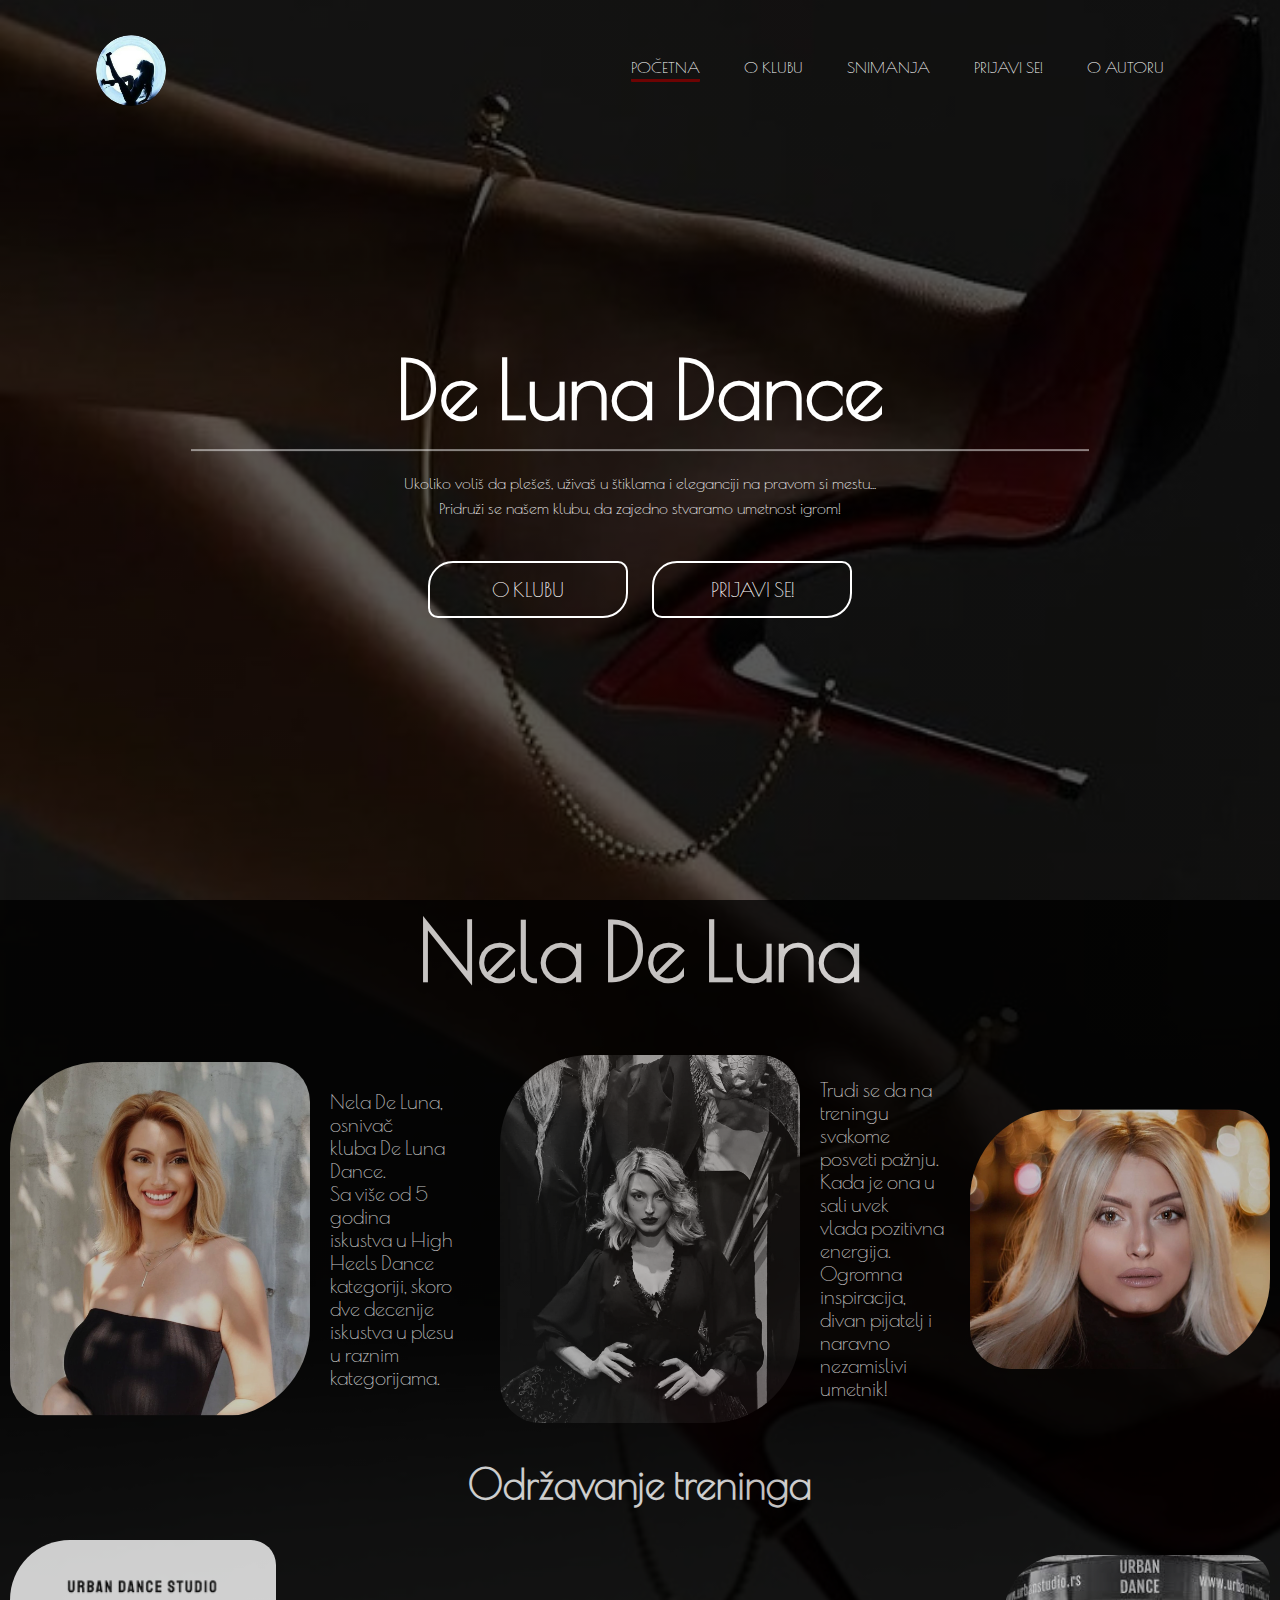
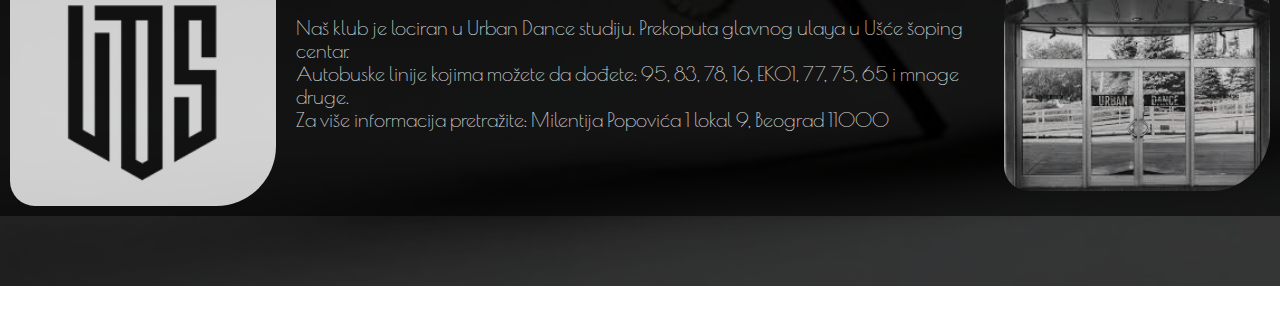
<file: index.html>
<DOCTYPE! html>
    <html>
        <head>
            <link href="https://fonts.googleapis.com/css2?family=Audiowide&family=Didact+Gothic&family=Julius+Sans+One&family=Poiret+One&family=Quattrocento+Sans&family=Quicksand:wght@300&family=Raleway:wght@200&family=Roboto:wght@100&display=swap" rel="stylesheet">
            <link rel="stylesheet" href="css/style.css"> 
            <link rel="stylesheet" href="https://cdnjs.cloudflare.com/ajax/libs/font-awesome/6.4.2/css/all.min.css" integrity="sha512-z3gLpd7yknf1YoNbCzqRKc4qyor8gaKU1qmn+CShxbuBusANI9QpRohGBreCFkKxLhei6S9CQXFEbbKuqLg0DA==" crossorigin="anonymous" referrerpolicy="no-referrer" />
            <meta charset="utf-8">
            <meta http-equiv="X-UA-Compatible" content="IE11">
            <meta name="keywords" content="trening, klub, ples, stikle">
            <meta name="description" content="Klub za plesanje na stiklama">
            <meta name="author" content="Milica">
            <meta name="copyright" content="DeLunaDance">
            <meta http-equiv="refresh" content="1000">
            <meta name="abstract" content="Klub za plesanje na stiklama">
            <meta name="zipcode" content="11000">
            <meta name="language" content="serbian">
            <meta name="robots" content="index, follow">
            <meta name="viewport" content="user-scalable=no, initial-scale=1, maximum-scale=1, minimum-scale=1, width=device-width, height=device-height, target-densitydpi=device-dpi" /> 
            <link rel="icon" type="image/png" href="img/favicon.png" />
            <title> DeLunaDance</title>
        </head>
        <body>
            <div class="baner">
                <div class="navigacija">
                    <a href="index.html"><img src="img/logo.png" class="logo"></a>
                    <ul>
                        <li class="current"><a href="index.html">Početna</a></li>
                        <li><a href="O klubu.html">O klubu</a></li>
                        <li><a href="Snimanja.html">Snimanja</a></li>
                        <li><a href="Prijavi se.html">Prijavi se!</a></li>
                        <li><a href="O autoru.html">O autoru</a></li>
                    </ul>
                </div>
                <div class="tekst1">
                    <h1> De Luna Dance</h1>
                    <hr>
                    <p>Ukoliko voliš da plešeš, uživaš u štiklama i eleganciji na pravom si mestu... <br> Pridruži se našem klubu, da zajedno stvaramo umetnost igrom!</p>
                    <a href="O klubu.html"><button type="button"><span></span> O klubu</button></a>
                    <a href="Prijavi se.html"><button type="button"><span></span> Prijavi se!</button></a>
                </div>
            </div>
            <div class="nas">
                    <h1>Nela De Luna</h1>
                <div class="ttt">
                     <img src="img/Nela.jpg" alt="slika">
                     <p>Nela De Luna, osnivač<br>kluba De Luna Dance.<br>Sa više od 5 godina<br>iskustva u High Heels Dance<br>kategoriji, skoro dve decenije<br>iskustva u plesu<br>u raznim kategorijama.</p>
                     <img src="img/Nela2.jpg" alt="slika">
                     <p>Trudi se da na treningu<br>svakome posveti pažnju.<br>Kada je ona u sali uvek<br>vlada pozitivna energija.<br> Ogromna inspiracija,<br>divan pijatelj i naravno <br>nezamislivi umetnik!</p>
                     <img src="img/Nela3.jpg" alt="slika">
                </div>
            </div>
            <!--<div class="dld">
                <h1>Treninzi</h1>
                <div class="levo">
                    <img src="treningdld.jpg" alt="dld">
                </div>
                <div class="desno">
                    <p>Treninzi se ralizuju vikendima u terminu <br> od 14h-15h. Na treninzima se<br> počinje zagrevanjem, posle ponavljamo tehniku<br>ili radimo novu. Učimo koreografiju i na kraju treninga se rastežemo.</p><br>
                    <button type="button"><span></span>Pročitaj još!</button>
                </div>
            </div>-->
            <div class="blok3">
                <h1>Održavanje treninga</h1>
                <div class="lokacija">
                    <img src="img/urbandance1.jpg" alt="ud1">
                    <p>Naš klub je lociran u Urban Dance studiju. Prekoputa glavnog ulaya u Ušće šoping centar.<br>Autobuske linije kojima možete da dođete: 95, 83, 78, 16, EKO1, 77, 75, 65 i mnoge druge.<br>Za više informacija pretražite: Milentija Popovića 1 lokal 9, Beograd 11000</p>
                    <img src="img/urbandance.jpg" alt="urbandance">
                </div>
            </div>
            </div>
            <footer>
                <div class="socialdiv">
                   <a href="https://www.instagram.com/deluna_dance/"><i class="fa-brands fa-instagram social" style="color: #f1f4f8;"><option value="Instagram"></option></i></a>
                   <a href="https://www.youtube.com/@neladeluna7"><i class="fa-brands fa-youtube social" style="color: #e5efff;"><option value="youtube"></option></i></a>
                   <i class="fa-solid fa-phone social" style="color: #dae6fb;"><option value="Telefon"></option></i>
                   <a href="https://www.tiktok.com/discover/neladeluna"><i class="fa-brands fa-tiktok social" style="color: #dae6fb;"><option value="TikTok"></option></i></a>
                   <a href="rss.xml"><i class="fa-solid fa-sitemap" style="color: #f1f4f9;"></i></a>
                   <a href="sitemap.xml"><i class="fa-solid fa-rss" style="color: #fcfcfd;"></i></a>
                </div>
                   <!--<p><br>&copy; DeLunaDance</p>-->
            </footer>
        </body>
    </html>
</file>
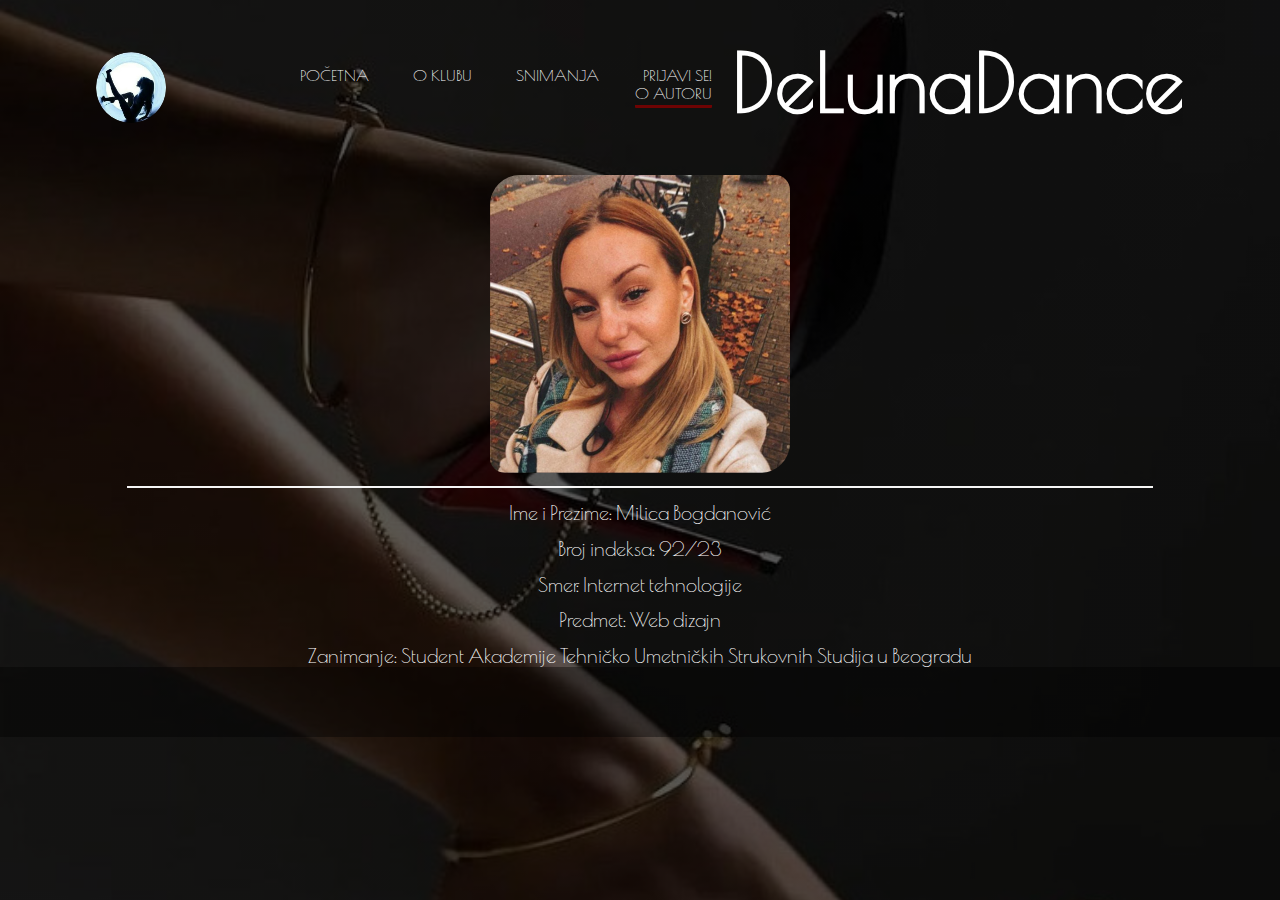
<file: O autoru.html>
<DOCTYPE! html>
    <html>
        <head>
            <link href="https://fonts.googleapis.com/css2?family=Audiowide&family=Didact+Gothic&family=Julius+Sans+One&family=Poiret+One&family=Quattrocento+Sans&family=Quicksand:wght@300&family=Raleway:wght@200&family=Roboto:wght@100&display=swap" rel="stylesheet">
            <link rel="stylesheet" href="css/style.css"> 
            <link rel="stylesheet" href="https://cdnjs.cloudflare.com/ajax/libs/font-awesome/6.4.2/css/all.min.css" integrity="sha512-z3gLpd7yknf1YoNbCzqRKc4qyor8gaKU1qmn+CShxbuBusANI9QpRohGBreCFkKxLhei6S9CQXFEbbKuqLg0DA==" crossorigin="anonymous" referrerpolicy="no-referrer" />
            <meta charset="utf-8">
            <meta http-equiv="X-UA-Compatible" content="IE11">
            <meta name="keywords" content="trening, klub, ples, stikle">
            <meta name="description" content="Klub za plesanje na stiklama">
            <meta name="author" content="Milica">
            <meta name="copyright" content="DeLunaDance">
            <meta http-equiv="refresh" content="1000">
            <meta name="abstract" content="Klub za plesanje na stiklama">
            <meta name="zipcode" content="11000">
            <meta name="language" content="serbian">
            <meta name="robots" content="index, follow">
            <meta name="viewport" content="user-scalable=no, initial-scale=1, maximum-scale=1, minimum-scale=1, width=device-width, height=device-height, target-densitydpi=device-dpi" /> 
            <link rel="icon" type="image/png" href="img/favicon.png" />
            <title>O autoru</title>
        </head>
        <body>
            <div class="baner">
                <div class="navigacija">
                    <a href="index.html"><img src="img/logo.png" class="logo"></a>
                    <ul>
                        <li><a href="index.html">Početna</a></li>
                        <li><a href="O klubu.html">O klubu</a></li>
                        <li><a href="Snimanja.html">Snimanja</a></li>
                        <li><a href="Prijavi se.html">Prijavi se!</a></li>
                        <li class="current"><a href="O autoru.html">O autoru</a></li>
                    </ul>
                    <h1 class="naslov">DeLunaDance</h1>
                </div>
            <div class="ja">
                <img src="img/oautoru1.jpeg" alt="oautoru1">
                <hr>
                <p>Ime i Prezime: Milica Bogdanović</p>
                <p>Broj indeksa: 92/23</p>
                <p>Smer: Internet tehnologije</p>
                <p>Predmet: Web dizajn</p>
                <p>Zanimanje: Student Akademije Tehničko Umetničkih Strukovnih Studija u Beogradu</p>
            </div>
            <footer>
                <div class="socialdiv">
                   <a href="https://www.instagram.com/deluna_dance/"><i class="fa-brands fa-instagram social" style="color: #f1f4f8;"><option value="Instagram"></option></i></a>
                   <a href="https://www.youtube.com/@neladeluna7"><i class="fa-brands fa-youtube social" style="color: #e5efff;"><option value="youtube"></option></i></a>
                   <i class="fa-solid fa-phone social" style="color: #dae6fb;"><option value="Telefon"></option></i>
                   <a href="https://www.tiktok.com/discover/neladeluna"><i class="fa-brands fa-tiktok social" style="color: #dae6fb;"><option value="TikTok"></option></i></a>
                   <a href="rss.xml"><i class="fa-solid fa-sitemap" style="color: #f1f4f9;"></i></a>
                   <a href="sitemap.xml"><i class="fa-solid fa-rss" style="color: #fcfcfd;"></i></a>
                </div>
                   <!--<p><br>&copy; DeLunaDance</p>-->
            </footer>
        </body>
    </html>
</file>
<file: css/style.css>
*{
    margin: 0px;
    padding: 0px;

}
.baner{
    width: 100%;
    height: 100%;
    margin: 0px;
}
body{
    background-image: linear-gradient(rgba(0,0,0,0.65),rgba(0,0,0,0.65)),url(../img/background4.jpg);
    background-size: cover;
    background-position: fixed;
    background-repeat: no-repeat;
    /*background-attachment: scroll;*/
}
.navigacija{
    width: 85%;
    margin: auto;
    padding: 35px 0;
    display: flex;
    align-items: center;
    text-align: right;
    flex: 1;
    justify-content: space-between;
    font-family: 'Poiret One', sans-serif;
}
.logo{
    width: 70px;
    border-radius: 35px;
}
.navigacija ul li{
    list-style: none;
    display: inline-block;
    margin: 0 20px;
    position: relative;
}
.navigacija ul li a{
    text-decoration: none;
    color: white;
    text-transform: uppercase;
}
.navigacija ul li::after{
    content: '';
    height: 3px;
    width: 0%;
    background-color: rgb(110, 3, 3);
    position: absolute;
    left: 0;
    bottom: -10px;
    transition: 0.5s;
}
.navigacija ul li:hover::after{
    width: 100%;
    color: rgb(110, 3, 3);
}
.tekst1{
    width: 100%;
    position: absolute;
    top: 50%;
    transform: translateY(-50%);
    text-align: center;
    color: white;
    font-family: 'Poiret One', sans-serif;
}
.tekst1 h1{
    font-size: 80px;
    margin-top: 80px;
}
.tekst1 hr{
    width: 70%;
    border: 1px solid rgba(255, 255, 255, 0.486);
    margin: 0px auto;
}
.tekst1 p{
    margin: 20px auto;
    font-weight: 100;
    line-height: 25px;
    font-size: 16px;
}
button{
    width: 200px;
    padding: 15px 15px;
    text-align: center;
    border-radius: 25px 10px;
    margin: 20px 10px;
    border: 2px solid rgb(255, 255, 255);
    background: transparent;
    color: white;
    cursor: pointer;
    text-transform: uppercase;
    font-size: 20px;
    position: relative;
    font-family: 'Poiret One', sans-serif;
    font-weight: 800px;
}
/*span{
    background-color: lightblue;
    height: 100%;
    width: 100%;
    border-radius: 25px;
    position: absolute;
    left: 0;
    bottom: 0;
    transition: 0.5s;
}*/
button:hover span{
    width: 100%;
}
button:hover{
    border: none;
    background-color: rgb(110, 3, 3);
    color: white;
    transition: 0.5s;
}
.dugmem{
    color: white;
    font-size: 20px;
    cursor: pointer;
    display: none;
}
/*.meni{
    width: 30px;
    cursor: pointer;
    border-radius: 25px;
    color:white;
}
.meni:hover{
    width: 2%;
}
.meni:hover{
    border: none;
    background-color: lightblue;
    color: black;
    transition: 0.5s;
}*/
/*.dropdownmeni{
    display: none;
    position: absolute;
    right: 2rem;
    top: 60px;
    width: 100px;
    height: 0;
    background: linear-gradient(gray, black);
    backdrop-filter: blur(15px);
    border-radius: 10px;
    overflow: hidden;
    font-family: 'Audiowide', sans-serif;
    transition: height 0.2 cubic-bezier(0.175, 0.885, 0.32, 1.275);
}
.dropdownmeni li{
    padding: 0.7rem;
    display: flex;
    align-items: center;
    justify-content: center;
}
.dropdownmeni li a{
    color: white;
    font-size: 10px;
}*/
.nas{
    background-color: black;
    opacity: 0.75;
    border-top: 1px solid black;
}
.ttt{
    width: 100%;
    margin: 0px auto;
    display: flex;
    justify-content: space-between;
    align-items: center;
    

}
.ttt img{
    width: 300px;
    border-radius: 100px 50px;
    padding: 10px;
}
.nas h1{
    width: 100%;
    position: relative;
    top: 50%;
    transform: translateY(-50%);
    text-align: center;
    color: white;
    font-family: 'Poiret One', sans-serif;
    margin-top: 50px;
    margin-bottom: 0px;
    font-size: 80px;
}
.ttt p{
    color: white;
    padding: 10px;
    align-items: left;
    font-size: 20px;
    font-family: 'Poiret One', sans-serif;
}
.ttt img:hover{
    border: none;
    transition: 0.5s;
    width: 320px;
    border-radius: 110px 60px;
}
/*.dld{
    background-color: black;
    opacity: 0.75;
    border-top: 1px solid black;
}
.levo .desno{
    width: 100%;
    margin: 0px auto;
    display: flex;
    justify-content: space-between;
    align-items: center;
}
.levo img{
    width: 300px;
    border-radius: 100px 50px;
    padding: 10px;
}
.levo img:hover{
    border: none;
    transition: 0.5s;
    width: 320px;
    border-radius: 110px 60px;
}
.dld h1{
    width: 100%;
    position: relative;
    text-align: center;
    color: white;
    font-family: 'Audiowide', sans-serif;
    margin-top: 50px;
    margin-bottom: 0px;
    font-size: 80px;
}
.desno p{
    color: white;
    padding: 10px;
    align-items: left;
    font-size: 20px;
    font-family: 'Audiowide', sans-serif;
}
.desno button{
    width: 100px;
    padding: 15px 15px;
    text-align: center;
    border-radius: 25px 10px;
    margin: 20px 10px;
    border: 2px solid lightblue;
    background: transparent;
    color: white;
    cursor: pointer;
    font-size: 20px;
    position: relative;
}*/
.blok3{
    background-color: black;
    opacity: 0.75;
    border-top: 1px solid black;
}
.blok3 h1{
    width: 100%;
    position: relative;
    top: 50%;
    transform: translateY(-50%);
    text-align: center;
    color: white;
    font-family: 'Poiret One', sans-serif;
    margin-top: 50px;
    margin-bottom: 0px;
    font-size: 40px;
}
.lokacija{
    width: 100%;
    margin: 0px auto;
    display: flex;
    justify-content: space-between;
    align-items: center;
}
.lokacija img{
    width: 280px;
    border-radius: 70px 35px;
    padding: 10px;
}
.lokacija img:hover{
    border: none;
    transition: 0.5s;
    width: 300px;
    border-radius: 100px 50px;
}
.lokacija p{
    color: white;
    padding: 10px;
    align-items: left;
    font-size: 20px;
    font-family: 'Poiret One', sans-serif;
}
footer{
    height: 70px;
    display: flex;
    align-items: center;
    width: 100%;
    background-color: rgba(0, 0, 0, 0.392);
}
.social{
    display: flex;
    justify-content: center;
    align-items: center;
    padding: 10px;
    /* margin-left: 15%; */
}

footer div {
    display: block;
    margin: 0px auto;
}

footer p{
    color: white;
    padding: 10px;
    font-size: 15px;
    font-family: 'Poiret One', sans-serif;
    display: block;
    text-align: center;
}

.container{
    width: 100%;
    background-image: linear-gradient(rgba(0,0,0,0.55),rgba(0,0,0,0.55)),url(background2.jpg);
    background-size: cover;
    background-position: center;
    margin: 0px;
}

.container h1{
    color: rgb(189, 230, 243);
    font-size: 56px;
}
video{
    width: 30%;
    display: flex;
    justify-content: space-between;
    align-items: center;
    border-radius: 100px 50px;
    justify-content: space-around;
}
.vid{
    display: flex;
    justify-content: center;
    align-items: center;
    align-content: center;
    width: 100%;
    margin: 0px auto;
    display: flex;
    justify-content: space-between;
    align-items: center;
}
.vid p{
    font-family: 'Poiret One', sans-serif;
    font-size: 25px;
    color: white;
    padding: 7px;
    align-items: center;
}
video:hover{
    width: 35%;
    transition: 2s;
}
/*.formaslika{
    width: 70%;
    display: flex;
    flex-direction: column;
    border-radius: 100px;
    align-items: center;
    margin-left: 15%;
}
    /*border-top: 1px solid black;
    display: flex;
    align-items: center;
    justify-content: space-between;
}*/
/*.formaslika img{
    width: 500px;
    border-radius: 70px 35px;
}
.formaslika img:hover{
    border: none;
    transition: 0.5s;
    width: 550px;
    border-radius: 100px 50px;
}
.formaslika form{
    color: white;
    padding: 10px;
    font-size: 25px;
    font-family: 'Audiowide', sans-serif;
    width: 70%;
}
input[type=text]{
    color: black;
    border-radius: 10px;
    background-color: lightblue;
    padding: 5px;
    border:none;
}
input[type=email]{
    color: black;
    border-radius: 10px;
    background-color:lightblue;
    padding: 5px;
    border: none;
}
input[type=text]:focus {
    background-color: rgb(61, 61, 129);
    color:white;
    border: 1px solid rgb(61, 61, 129);
}
input[type=email]:focus {
    background-color: rgb(61, 61, 129);
    color:white;
    border: 1px solid rgb(61, 61, 129);
}
select {
    width: 100%;
    padding: 16px 20px;
    border: none;
    border-radius: 10px;
    background-color: lightblue;
    font-size: 16px;
}
input[type=radio]{
    background-color: lightblue;
    color: darkblue;
}
input[type=submit]{
    border: none;
    color: black;
    padding: 15px 32px;
    text-align: center;
    text-decoration: none;
    display: inline-block;
    font-size: 16px;
    margin-top: 5px;
    border-radius: 10px;
    transition: color 1s;
    overflow: hidden;
    position: relative;
    background-color: lightblue;
}
input[type=submit]:hover{
    color: darkblue;
}
input[type=submit]::before{
    content: '';
    position: absolute;
    top: 0;
    left: -50%;
    width: 0;
    height: 100%;
    background-color: none;
    transform: skewX(35deg);
    z-index: -1;
    transition: width 1s;
}
input[type=submit]::before{
    width: 150%;
}*/

.region{
    background-color: whitesmoke;
    margin: 200px;
    margin-top: 7%;
    box-shadow: rgba(0, 0, 0, 0.1);
    display: grid;
    grid-template-columns: 45% 55%;
    font-family: 'Poiret One', sans-serif;
    border-radius: 100px;
    width: 50%;
    height: 50%;
    margin-left: 25%;
    margin-bottom: 4%;
}
.radnov{
    background-color: rgb(110, 3, 3);
    padding: 50px;
    outline: 2px dashed rgb(110, 3, 3);
    text-align: center;
    border-radius: 100px;
}
.nasl{
    font-size: 35px;
    text-transform: uppercase;
    color: whitesmoke;
}
.vreme{
    color: white;
    font-size: 20px;
}
.radnov p{
    color: white;
}
.brtel{
    color: whitesmoke;
    font-size: 15px;
}
.forma{
    padding: 20px 0;
    margin: 0 auto;
    color: black;
}
form{
    display: grid;
    grid-row-gap: 20px;
}
.poljef{
    display: flex;
    justify-content: space-between;
}
input,select{
    pad: 10px 15px;
}
form p{
    font-weight: 600px;
}
input[type=submit]{
    background-color: white;
    color: black;
    border: 1px solid black;
    border-radius: 100px;
    transition: color 1s;
    font-family:'Poiret One', sans-serif;
    font-weight: 100px;
}
input[type=text]{
    border-radius: 10px;
    padding: 5px;
}
input[type=email]{
    border-radius: 10px;
    padding: 5px;
}
 input[type=text]:focus{
    background-color:  rgb(110, 3, 3);
    color:white;
    border: 1px solid  rgb(110, 3, 3);
}
input[type=email]:focus {
    background-color:  rgb(110, 3, 3);
    color:white;
    border: 1px solid  rgb(110, 3, 3);
}
input[type=submit]:hover{
    background-color:  rgb(110, 3, 3);
    color: white;
    font-weight: 100px;
}
input[type=submit]::before{
    content: '';
    position: absolute;
    top: 0;
    left: -50%;
    width: 0;
    height: 100%;
    background-color: none;
    transform: skewX(35deg);
    z-index: -1;
    transition: width 1s;
}
input[type=submit]::before{
    width: 150%;
}
input[type=date]{
    border-radius: 10px;
    padding: 5px;
    font-family: 'Poiret One', sans-serif;
}
input[type=date]:focus{
    background-color:  rgb(110, 3, 3);
    color:white;
    border: 1px solid  rgb(110, 3, 3);
    font-family: 'Poiret One', sans-serif;
}
select{
    border-radius: 10px;
    padding: 5px;
}
select:focus{
    background-color:  rgb(110, 3, 3);
    color:white;
    border: 1px solid  rgb(110, 3, 3);
    font-family: 'Poiret One', sans-serif;
}
select option{
    border-radius: 10px;
    padding: 5px;
}
.tekst{
    display: flex;
    justify-content: space-between;
    align-items: center;
    align-content: center;
    font-family: 'Poiret One', sans-serif;
    color: white;
    justify-content: space-around;
    font-size: 25px;
    flex-direction: column;
}
.tekst img{
    width: 300px;
    margin-top: -2%;
}
.Snimanja{
    display: flex;
    align-items: center;
    align-content: center;
    border-radius: 200px 100px;
    justify-content: space-between;
}
.Snimanja video{
    width: 30%;
    display: flex;
}
.Snimanja video:hover{
    width: 40%;
}
.tekst22{
    display: flex;
    flex-direction: column;
    font-family: 'Poiret One', sans-serif;
   justify-content: center;
   align-items: center;
   align-content: center;
}
.tekst22 hr{
    width: 100%;
    border: 1px solid whitesmoke;
}
.tekst22 h1{
    font-size: 80px;
    color: white;
    margin-bottom: 1%;
}
.tekst22 p{
    font-size: 40px;
    color: white;
    margin-top: 1%;
}
.slikesnimanja img{
        position: absolute; 
        width: 15%;
        left: 45%;
        border-radius: 50px 20px;
}
@keyframes animacija{
    0%{opacity: 1;}
    15% {opacity: 1;}
    30%{opacity: 0;}
    90% {opacity:0;}
    100% {opacity:1;}
}
.slikesnimanja img:nth-child(1) {
    animation: animacija 15s 0s infinite; 
    z-index:5;
}

.slikesnimanja img:nth-child(2) {
    animation: animacija 15s 3s infinite;
    z-index:4;
}

.slikesnimanja img:nth-child(3) {
    animation: animacija 15s 6s infinite; 
    z-index:3;
}

.slikesnimanja img:nth-child(4) {
    animation: animacija 15s 9s infinite; 
    z-index:2;
}
.slikesnimanja img:nth-child(5) {
    animation: animacija 15s 12s infinite;
    z-index:1;
}
h1{
    font-size: 80px;
    color: white;
    margin-bottom: 1%;
}
.ja img{
    width: 300px;
    border-radius: 30px 15px;
    margin-bottom: 1%;
}
.ja{
    display: flex;
    flex-direction: column;
    font-family: 'Poiret One', sans-serif;
    justify-content: center;
    align-items: center;
    align-content: center;
}
.ja hr{
    width: 80%;
    border: 1px solid whitesmoke;
}
.ja p{
    font-size: 20px;
    color: white;
    margin-top: 1%;
}
.ja img:hover{
    width: 350px;
    transition: 2s;
}
.current{
    border-bottom: 3px solid rgb(110, 3, 3);
    padding-bottom: 3px;
    border-radius: 1px;
}
</file>
